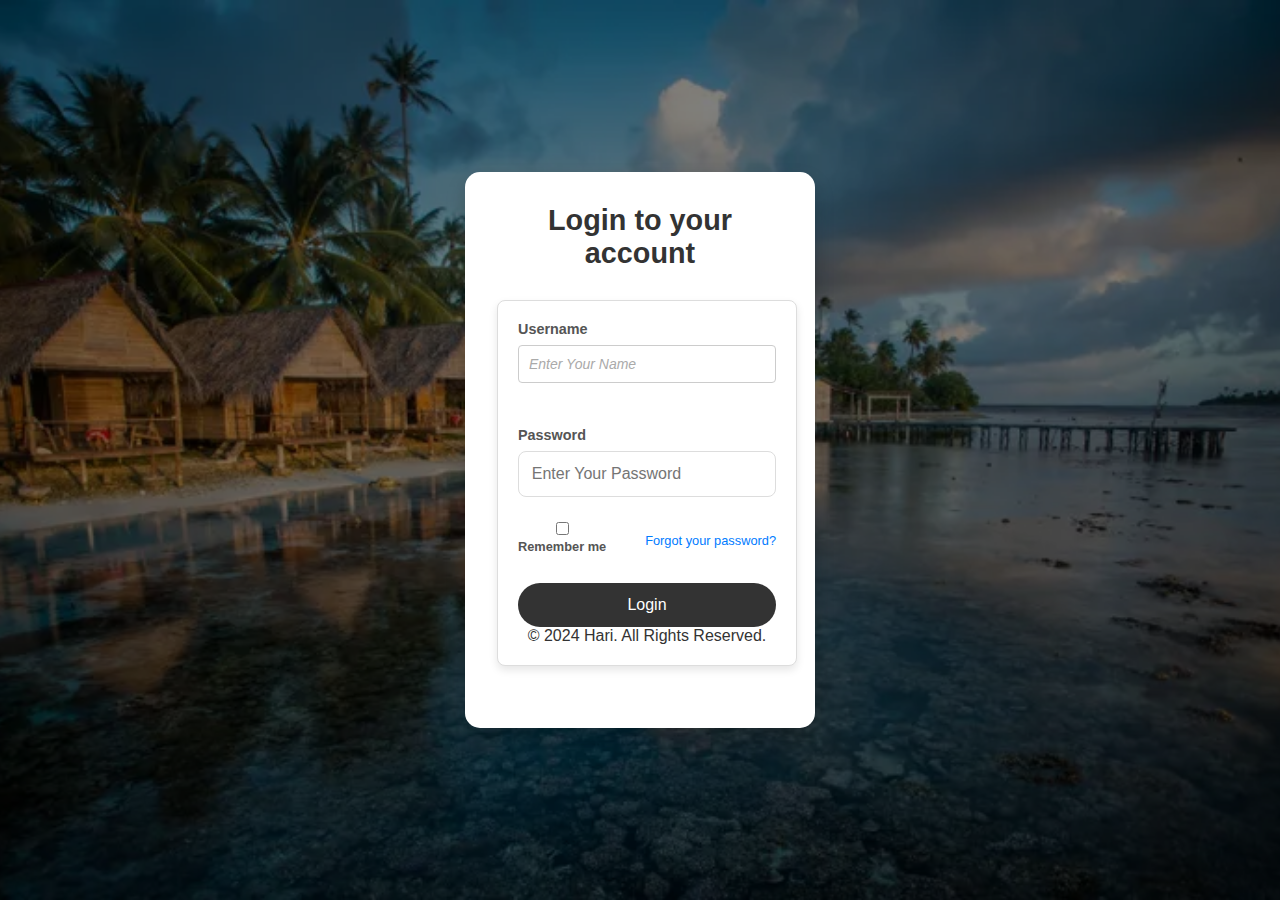
<file: index.html>
<!DOCTYPE html>
<html lang="en">
<head>
  <title>Login Page</title>
  <link rel="stylesheet" href="styles.css">
</head>
<body>
  <div class="background">
    <div class="login-card">
      <h2>Login to your account</h2>
      <form>
        <div class="form-group">
          <label for="username">Username</label>
          <input type="text" id="username" placeholder="Enter Your Name" required>
        </div>
        <div class="form-group">
          <label for="password">Password</label>
          <input type="password" id="password" placeholder="Enter Your Password" required>
        </div>
        <div class="options">
          <div>
            <input type="checkbox" id="remember-me">
            <label for="remember-me">Remember me</label>
          </div>
          <a href="forget.html" class="forgot-password">Forgot your password?</a>
        </div>
        <button type="submit" class="login-button">Login</button>
        <footer>
          <p>&copy; 2024 Hari. All Rights Reserved.</p>

      </footer>
      </form>
    </div>
  </div>
</body>
</html>
</file>
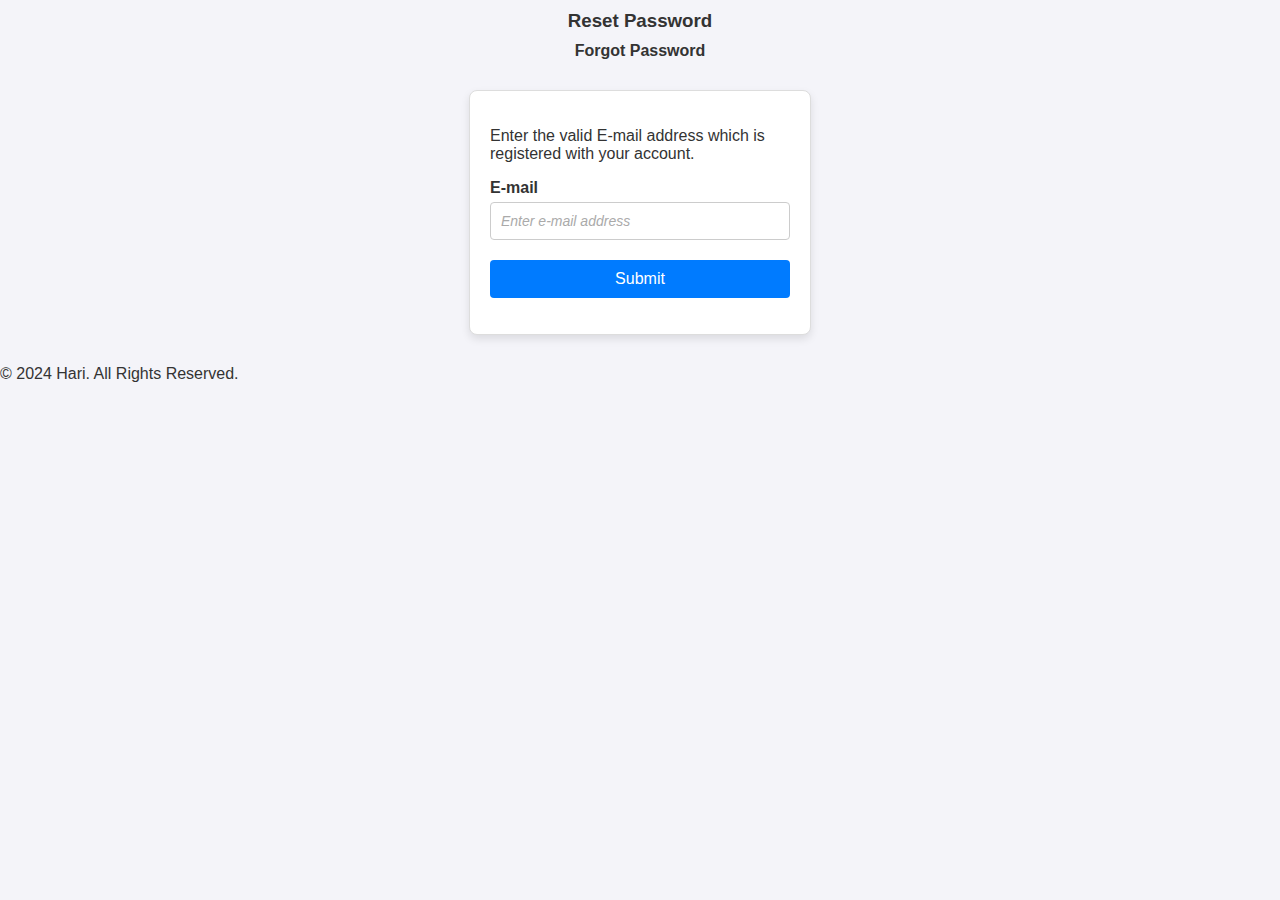
<file: forget.html>
<!DOCTYPE html>
<html lang="en">
<head>
    <title>Forget Password</title>
    <link rel="stylesheet" href="registration.css">
</head>
<body>
    <h3>Reset Password</h3>
    <h4>Forgot Password</h4>
    <form>
        <p>Enter the valid E-mail address which is registered with your account.<p>
        <label for="email">E-mail</label>
        <input type="text" id="email" placeholder="Enter e-mail address" required>
        <button type="submit">Submit</button>
    </form>

    <!-- Footer Section -->
    <footer>
        <p>&copy; 2024 Hari. All Rights Reserved.</p>
    </footer>
</body>
</html>
</file>
<file: registration.css>
/* General styling */
body {
    font-family: Arial, sans-serif;
    margin: 0;
    padding: 0;
    background-color: #f4f4f9;
    color: #333;
}

/* Center the content */
h3, h4, h6 {
    text-align: center;
    margin: 10px 0;
}

/* Form container styling */
form {
    width: 300px;
    margin: 30px auto;
    padding: 20px;
    border: 1px solid #ddd;
    border-radius: 8px;
    background-color: #fff;
    box-shadow: 0 4px 8px rgba(0, 0, 0, 0.1);
}

/* Label styling */
label {
    display: block;
    font-weight: bold;
    margin-bottom: 5px;
}

/* Input field styling */
input[type="text"] {
    width: 100%;
    padding: 10px;
    margin-bottom: 20px;
    border: 1px solid #ccc;
    border-radius: 4px;
    box-sizing: border-box;
    font-size: 14px;
}

/* Placeholder styling */
input[type="text"]::placeholder {
    color: #aaa;
    font-style: italic;
}

/* Button styling */
button {
    width: 100%;
    padding: 10px;
    background-color: #007bff;
    color: #fff;
    border: none;
    border-radius: 4px;
    font-size: 16px;
    cursor: pointer;
}

button:hover {
    background-color: #0056b3;
}
</file>
<file: styles.css>
/* Universal Reset */
* {
    margin: 0;
    padding: 0;
    box-sizing: border-box;
  }
  
  body {
    font-family: 'Poppins', sans-serif;
    background: url('1.jpg') no-repeat center center/cover;
    height: 100vh;
    display: flex;
    justify-content: center;
    align-items: center;
    overflow: hidden;
  }
  
  .background {
    background: rgba(0, 0, 0, 0.5);
    width: 100%;
    height: 100%;
    display: flex;
    justify-content: center;
    align-items: center;
  }
  
  .login-card {
    background: #fff;
    padding: 2rem;
    width: 100%;
    max-width: 350px;
    border-radius: 15px;
    box-shadow: 0 10px 20px rgba(0, 0, 0, 0.2);
    text-align: center;
  }
  
  .login-card h2 {
    margin-bottom: 1.5rem;
    font-size: 1.8rem;
    color: #333;
  }
  
  .form-group {
    margin-bottom: 1.5rem;
    text-align: left;
  }
  
  .form-group label {
    font-size: 0.9rem;
    color: #555;
    margin-bottom: 0.5rem;
    display: block;
  }
  
  .form-group input {
    width: 100%;
    padding: 0.8rem;
    border: 1px solid #ddd;
    border-radius: 8px;
    outline: none;
    font-size: 1rem;
    color: #333;
    transition: all 0.3s ease;
  }
  
  .form-group input:focus {
    border-color: #666;
    box-shadow: 0 0 5px rgba(0, 0, 0, 0.1);
  }
  
  .options {
    display: flex;
    justify-content: space-between;
    align-items: center;
    margin-bottom: 1.5rem;
  }
  
  .options label {
    font-size: 0.8rem;
    color: #555;
  }
  
  .options .forgot-password {
    font-size: 0.8rem;
    color: #007BFF;
    text-decoration: none;
  }
  
  .options .forgot-password:hover {
    text-decoration: underline;
  }
  
  .login-button {
    width: 100%;
    padding: 0.8rem;
    background: #333;
    color: #fff;
    border: none;
    border-radius: 25px;
    font-size: 1rem;
    cursor: pointer;
    transition: all 0.3s ease;
  }
  
  .login-button:hover {
    background: #555;
  }
  
  /* General styling */
body {
    font-family: Arial, sans-serif;
    margin: 0;
    padding: 0;
    background-color: #f4f4f9;
    color: #333;
}

/* Center the content */
h3, h4, h6 {
    text-align: center;
    margin: 10px 0;
}

/* Form container styling */
form {
    width: 300px;
    margin: 30px auto;
    padding: 20px;
    border: 1px solid #ddd;
    border-radius: 8px;
    background-color: #fff;
    box-shadow: 0 4px 8px rgba(0, 0, 0, 0.1);
}

/* Label styling */
label {
    display: block;
    font-weight: bold;
    margin-bottom: 5px;
}

/* Input field styling */
input[type="text"] {
    width: 100%;
    padding: 10px;
    margin-bottom: 20px;
    border: 1px solid #ccc;
    border-radius: 4px;
    box-sizing: border-box;
    font-size: 14px;
}

/* Placeholder styling */
input[type="text"]::placeholder {
    color: #aaa;
    font-style: italic;
}

/* Button styling */
button {
    width: 100%;
    padding: 10px;
    background-color: #007bff;
    color: #fff;
    border: none;
    border-radius: 4px;
    font-size: 16px;
    cursor: pointer;
}

button:hover {
    background-color: #0056b3;
}
</file>
